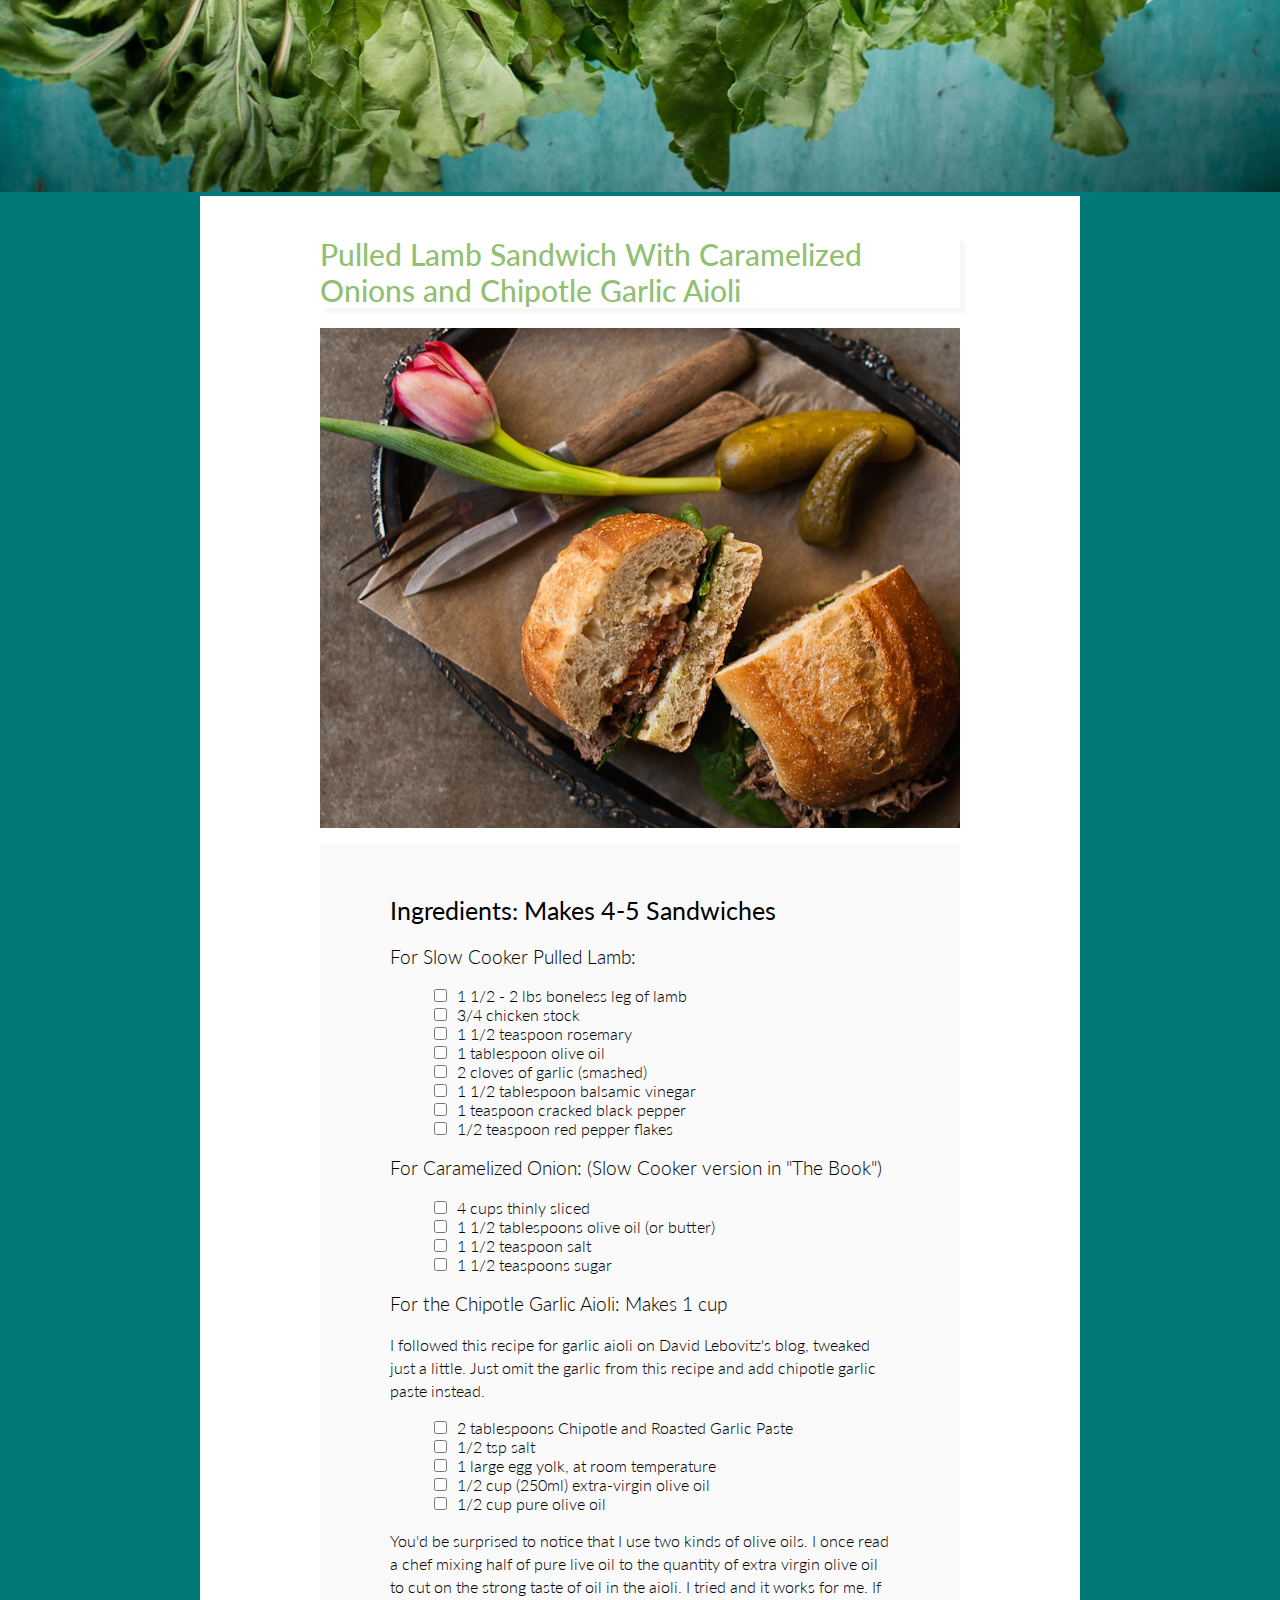
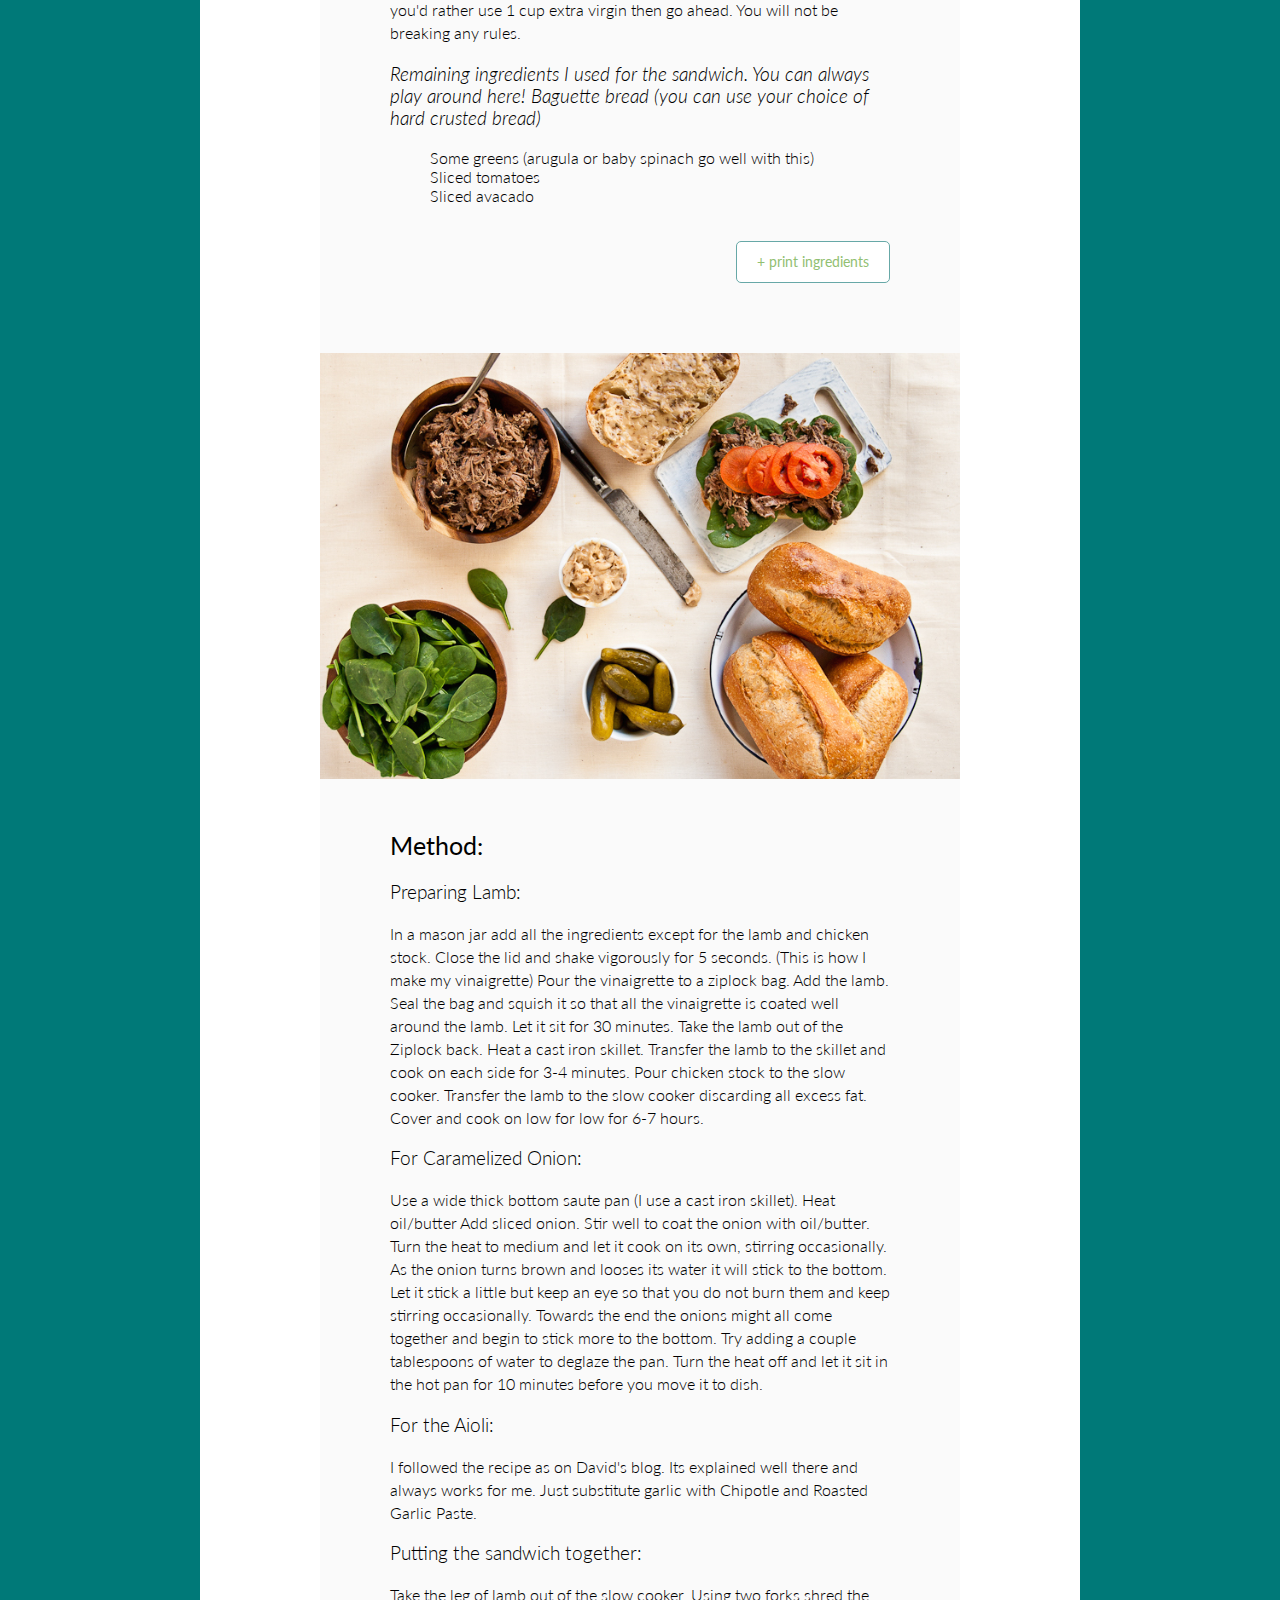
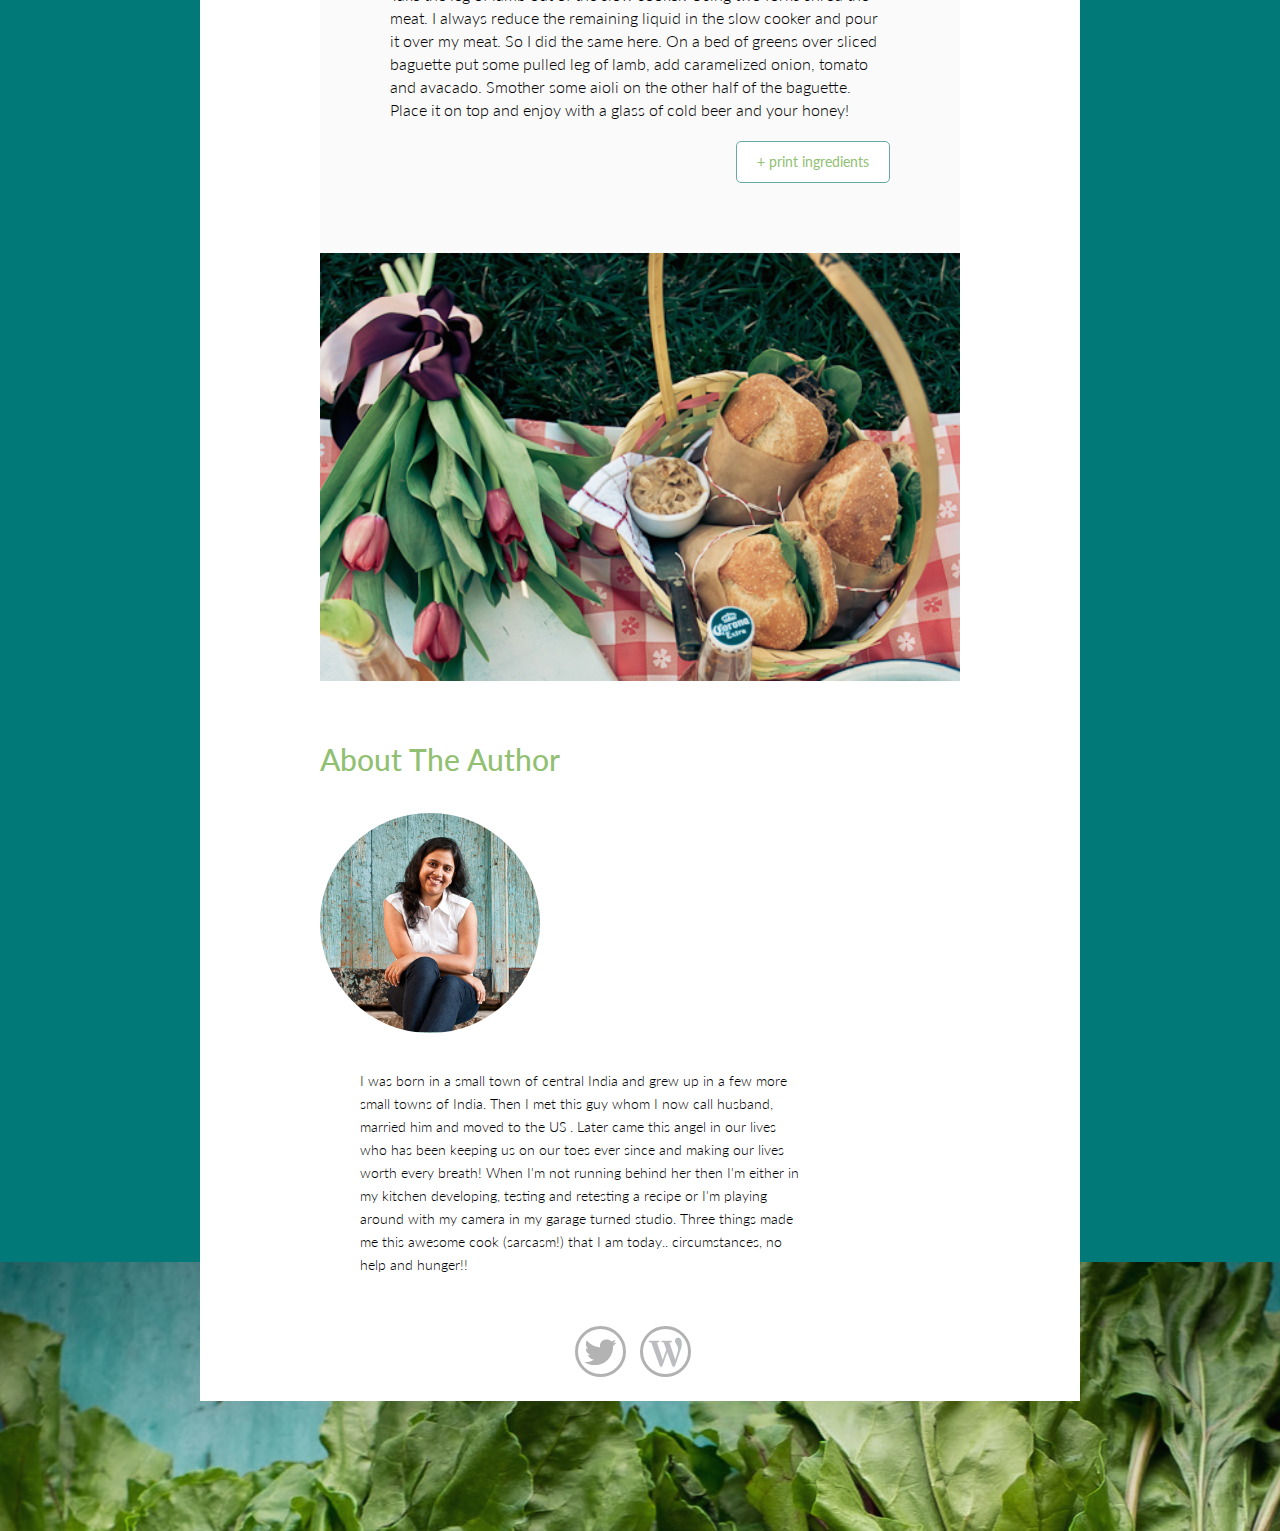
<file: index.html>
<!DOCTYPE html>
<html lang="en">
<head>
	<meta charset="UTF-8">
	<title>Recipe: Pulled Lamb Sandwich</title>
	<link href='http://fonts.googleapis.com/css?family=Lato&subset=latin,latin-ext' rel='stylesheet' type='text/css'>
	<link rel="stylesheet" href="style.css">
	<script src="http://ajax.googleapis.com/ajax/libs/jquery/2.1.1/jquery.min.js"></script>
	<script type="text/javascript" src="script.js" ></script>
</head>
<body>
	<div id="bigwrapper">

		<img src="images/leaves.jpg" class="banner"/>

		<div id="wrapper">
			<div id="title">

				<h1>Pulled Lamb Sandwich With Caramelized Onions and Chipotle Garlic Aioli</h1>
			</div>

			<div>
					<ul class="ti-grid">
					    <li>
					        <div class="ti-item ti-img-1">
					            <div class="ti-info">
					                <h3>Pulled Lamb Sandwiches</h3>
					                <p>Indian Simmer <a href="http://www.indiansimmer.com/">View Website</a></p>
					            </div>
					        </div>
					    </li>
					</ul>
			</div>
			

			<section class="recipie">
				<h2>Ingredients: Makes 4-5 Sandwiches</h2>
			
				<article>
					<h3>For Slow Cooker Pulled Lamb:</h3>
					<ul>
						<li class="list"><input type="checkbox">1 1/2 - 2 lbs boneless leg of lamb</input></li>
						<li class="list"><input type="checkbox">3/4 chicken stock</input></li>
						<li class="list"><input type="checkbox">1 1/2 teaspoon rosemary</input></li>
						<li class="list"><input type="checkbox">1 tablespoon olive oil</input></li>
						<li class="list"><input type="checkbox">2 cloves of garlic (smashed)</input></li>
						<li class="list"><input type="checkbox">1 1/2 tablespoon balsamic vinegar</input></li>
						<li class="list"><input type="checkbox">1 teaspoon cracked black pepper</input></li>
						<li class="list"><input type="checkbox">1/2 teaspoon red pepper flakes</input></li>
					</ul>
				</article>

				<article>
					<h3>For Caramelized Onion: (Slow Cooker version in "The Book")</h3>
					<ul>
						<li class="list"><input type="checkbox">4 cups thinly sliced</input></li>
						<li class="list"><input type="checkbox">1 1/2 tablespoons olive oil (or butter)</input></li>
						<li class="list"><input type="checkbox">1 1/2 teaspoon salt</input></li>
						<li class="list"><input type="checkbox">1 1/2 teaspoons sugar</input></li>
					</ul>
				</article>

				<article>
					<h3>For the Chipotle Garlic Aioli: Makes 1 cup</h3>
					<span>I followed this recipe for garlic aioli on David Lebovitz's blog, tweaked just a little. Just omit the garlic from this recipe and add chipotle garlic paste instead.</span>

					<ul>
						<li class="list"><input type="checkbox">2 tablespoons Chipotle and Roasted Garlic Paste</input></li>
						<li class="list"><input type="checkbox">1/2 tsp salt</input></li>
						<li class="list"><input type="checkbox">1 large egg yolk, at room temperature</input></li>
						<li class="list"><input type="checkbox">1/2 cup (250ml) extra-virgin olive oil</input></li>
						<li class="list"><input type="checkbox">1/2 cup pure olive oil</input></li>
					</ul>
				</article>
				

				<span>You'd be surprised to notice that I use two kinds of olive oils. I once read a chef  mixing half of pure live oil to the quantity of extra virgin olive oil to cut on the strong taste of oil in the aioli. I tried and it works for me. If you'd rather use 1 cup extra virgin then go ahead. You will not be breaking any rules.</span>
				

				<h3><em>Remaining ingredients I used for the sandwich. You can always play around here!
				Baguette bread (you can use your choice of hard crusted bread)</em></h3>
				
				<ul>
					<li>Some greens (arugula or baby spinach go well with this)</li>
					<li>Sliced tomatoes</li>
					<li>Sliced avacado</li>
				</ul>
				
				<button class="print">+ print ingredients</button>
				<div class="clear"></div>
			</section>

			<img src="images/img2.jpg" class="center img-hor" />

			<section class="method">
			<h2>Method:</h2>
				<article>
					<h3>Preparing Lamb: </h3>
					<span>In a mason jar add all the ingredients except for the lamb and chicken stock. Close the lid and shake vigorously for 5 seconds. (This is how I make my vinaigrette) 
					Pour the vinaigrette to a ziplock bag. Add the lamb. Seal the bag and squish it so that all the vinaigrette is coated well around the lamb. Let it sit for 30 minutes.
					Take the lamb out of the Ziplock back. Heat a cast iron skillet. Transfer the lamb to the skillet and cook on each side for 3-4 minutes.</span>

					<span>Pour chicken stock to the slow cooker. Transfer the lamb to the slow cooker discarding all excess fat.</span>

					<span>Cover and cook on low for low for 6-7 hours.</span>
				</article>

				<article>
					<h3>For Caramelized Onion:</h3> 
					<span>Use a wide thick bottom saute pan (I use a cast iron skillet). Heat oil/butter
					Add sliced onion. Stir well to coat the onion with oil/butter. Turn the heat to medium and let it cook on its own, stirring occasionally.</span>

					<span>As the onion turns brown and looses its water it will stick to the bottom. Let it stick a little but keep an eye so that you do not burn them and keep stirring occasionally. 
					Towards the end the onions might all come together and begin to stick more to the bottom. Try adding a couple tablespoons of water to deglaze the pan. Turn the heat off and let it sit in the hot pan for 10 minutes before you move it to dish.</span>
				</article>

				<article>
					<h3>For the Aioli:</h3>
					<span>I followed the recipe as on David's blog. Its explained well there and always works for me. Just substitute garlic with Chipotle and Roasted Garlic Paste.</span>	
				</article>

				</article>
					<h3>Putting the sandwich together:</h3>
					<span>Take the leg of lamb out of the slow cooker. Using two forks shred the meat. I always reduce the remaining liquid in the slow cooker and pour it over my meat. So I did the same here.</span>
					
					<span>On a bed of greens over sliced baguette put some pulled leg of lamb, add caramelized onion, tomato and avacado. Smother some aioli on the other half of the baguette. Place it on top and enjoy with a glass of cold beer and your honey!</span>
				</article>
				<button class="print">+ print ingredients</button>
				<div class="clear"></div>
			</section>

			<img src="images/img3.jpg" class="center img-hor" />


			<section id="about">
		
				<h1>About The Author</h1>
					
				<div class="left">
					<ul class="ch-grid">
					    <li>
					        <div class="ch-item ch-img-1">
					            <div class="ch-info">
					                <h3>Prerna Singh</h3>
					                <p>Indian Simmer <a href="http://www.indiansimmer.com/">View Website</a></p>
					            </div>
					        </div>
					    </li>
					</ul>
				</div>

				<div class="bio">
					<span class="text-bio">I was born in a small town of central India and grew up in a few more small towns of India. Then I met this guy whom I now call husband, married him and moved to the US . Later came this angel in our lives who has been keeping us on our toes ever since and making our lives worth every breath! When I'm not running behind her then I'm either in my kitchen developing, testing and retesting a recipe or I'm playing around with my camera in my garage turned studio. Three things made me this awesome cook (sarcasm!) that I am today.. circumstances, no help and hunger!! </span>
				</div>
				<div class="clear"></div>
				
				<div class="social">
					<a href="https://twitter.com/indiansimmer" class="soc-tw"></a>
					<a href="http://www.indiansimmer.com/" class="soc-wp"></a>
				</div>

			</section>	

		</div>

	</div>
	
</body>
</html>
</file>
<file: style.css>
body {
	margin: 0px;
}
h1,h2,h3,li,span, button {
	font-family: Lato, sans-serif;
}
h1 {
	font-weight:500;
	font-size: 30px;
	color: #91C072;
}
h2 {
	font-weight:400;
	font-size: 25px;
}
h3 {
	font-weight: 300;
}
li,span {
	font-weight:300;
	font-size: 16px;
}
header {
	background-color: #ffffff;
}
ul {
	list-style-type: none;
}
span {
	line-height: 23px;
}
input {
    margin-right: 10px;
}
img {
    min-width: 250px;
}


#bigwrapper {
	margin: 0 auto;
	width: 100%;
	background-color: #007978;
	background-image: url(images/leaves2.jpg);
	background-repeat: no-repeat;
	background-position: bottom;
	padding-bottom: 50px;
}
#wrapper {
	background-color: #ffffff;
	margin: 0 auto;	
	width: 50%;
	padding-top: 20px;
	padding-right: 120px;
	padding-left: 120px;
	padding-bottom: 10px;
	margin-bottom: 80px;
}
.banner {
	width: 100%;		
}
.img-hor {
	width: 100%;
	display: block;
}
.center {
	margin: 0 auto;
}
.recipie {
	background-color: #FAFAFA;
	padding-top: 30px;
	padding-bottom: 70px;
	padding-right: 70px;
	padding-left: 70px;
    min-width: 250px;
}
.method {
	background-color: #FAFAFA;
	padding-top: 30px;
	padding-bottom: 70px;
	padding-right: 70px;
	padding-left: 70px;
    min-width: 250px;
}

.print {
	font-size: 14px;
    line-height: 0px;
	color: #91C072;
	float: right;
	padding: 20px;
    margin-top: 20px;
    height: 10px;
    border-radius: 5px;
    background-color: #ffffff;
    border: 1px solid #67A8A7;
}
.social {
	display: block;
	width:140px;
	margin:0 auto;
	margin-top: 40px;
	padding: 5px;
	padding: 5px;
}
.social a {
	display: inline-block;
	width: 45px;
	height: 45px;
	border-radius: 50%;
	border: 3px solid #B2B2B2;
	margin: 5px;
}
.soc-tw:hover {
	background-color: #4DC8F1;
	border-color: #4DC8F1;
	background-position: -33px 6px;
}
.soc-tw {
	background-image: url(images/tweet.png);
	background-repeat: no-repeat;
	background-position: 4px 8px;
}
.soc-tw:hover {
	background-color: #4DC8F1;
	border-color: #4DC8F1;
	background-position: -33px 9px;
}
.soc-wp {
	background-image: url(images/website.png);
	background-repeat: no-repeat;
	background-position: -2px 4px;
}
.soc-wp:hover {
	background-color: #21759B;
	border-color: #21759B;
	background-position: -45px 4px;
}
#title {
	box-shadow: 5px 5px 3px #f6f6f6;

    min-width: 250px;
}
.left {
	float: left;
	display: block;
}

.clear {
	clear:both;
}

#about {
	margin-top: 60px;
}
.text-bio {
	font-size: 14px;
}
.bio {
	margin-left: 40px;
	float: left;
	max-width: 440px;
    min-width: 250px;
	margin-top: 20px;
}
.strike {
    text-decoration: line-through;
}

/* ------------------
      tutorial from http://tympanus.net/codrops/2012/08/08/circle-hover-effects-with-css-transitions/
------------------- */

.ch-grid {
    padding: 0;
    list-style: none;
    display: block;
    width: 100%;
}
.ch-grid:after,
.ch-item:before {
    content: '';
    display: table;
}
.ch-grid:after {
    clear: both;
}
.ch-grid li {
    width: 220px;
    height: 220px;
   
}
.ch-item {
    width: 100%;
    height: 100%;
    border-radius: 50%;
    position: relative;
    cursor: default;
    
}
.ch-img-1 { 
    background-image: url(images/thecheif.png);
    background-position: 21px -1px;
	background-size: 210px;
}
.ch-info {
    position: absolute;
    width: 100%;
    height: 100%;
    border-radius: 50%;
    overflow: hidden;
    opacity: 0;
    transition: all 0.4s ease-in-out;
    transform: scale(0);
    backface-visibility: hidden;
}
.ch-info h3 {
    color: #fff;
    text-transform: uppercase;
    position: relative;
    letter-spacing: 2px;
    font-size: 22px;
    margin: 0 30px;
    padding: 65px 0 0 0;
    height: 60px;
    font-family: 'Open Sans', Arial, sans-serif;
    text-shadow: 
        0 0 1px #fff, 
        0 1px 2px rgba(0,0,0,0.3);
}
 
.ch-info p {
    color: #fff;
    padding: 10px 5px;
    font-style: italic;
    margin: 0 30px;
    font-size: 12px;
    border-top: 1px solid rgba(255,255,255,0.5);
}
 
.ch-info p a {
    display: block;
    color: rgba(255,255,255,0.7);
    font-style: normal;
    font-weight: 700;
    text-transform: uppercase;
    font-size: 9px;
    letter-spacing: 1px;
    padding-top: 4px;
    font-family: 'Open Sans', Arial, sans-serif;
}
 
.ch-info p a:hover {
    color: rgba(255,242,34, 0.8);
}
.ch-item:hover {
    box-shadow: 
        inset 0 0 0 110px rgba(200,95,66, 0.4),
        inset 0 0 0 16px rgba(255,255,255,0.8),
        0 1px 2px rgba(0,0,0,0.1);
}
.ch-item:hover .ch-info {
    opacity: 1;
    transform: scale(1);    
}



/*--------------
---------------------------*/

.ti-grid {
    padding: 0;
    list-style: none;
    display: block;
    width: 100%;
}
.ti-grid:after,
.ti-item:before {
    content: '';
    display: table;
}
.ti-grid:after {
    clear: both;
}
.ti-grid li {
    width: 100%;
    height: 500px;

    min-width: 250px;
   
}
.ti-item {
    width: 100%;
    height: 100%;
    /*border-radius: 50%; */
    position: relative;
    cursor: default;
    
}
.ti-img-1 { 
    background-image: url(images/img1.jpg);
    background-repeat: no-repeat;
   /* background-position: 21px -1px;
	background-size: 210px; */
	width: 100%;
	display: block;
}
.ti-info {
    position: absolute;
    width: 100%;
    height: 100%;
    border-radius: 50%;
    overflow: hidden;
    opacity: 0;
    transition: all 0.4s ease-in-out;
    transform: scale(0);
    backface-visibility: hidden;
}
.ti-info h3 {
    color: #fff;
    text-transform: uppercase;
    position: relative;
    letter-spacing: 2px;
    font-size: 22px;
    margin: 0 60px;
    padding: 165px 0 0 0;
    height: 60px;
    font-family: 'Open Sans', Arial, sans-serif;
    text-shadow: 
        0 0 1px #fff, 
        0 1px 2px rgba(0,0,0,0.3);
}
 
.ti-info p {
    color: #fff;
    padding: 10px 5px;
    font-style: italic;
    margin: 0 60px;
    font-size: 12px;
    border-top: 1px solid rgba(255,255,255,0.5);
}
 
.ti-info p a {
    display: block;
    color: rgba(255,255,255,0.7);
    font-style: normal;
    font-weight: 700;
    text-transform: uppercase;
    font-size: 9px;
    letter-spacing: 1px;
    padding-top: 4px;
    font-family: 'Open Sans', Arial, sans-serif;
}
 
.ti-info p a:hover {
    color: rgba(255,242,34, 0.8);
}
.ti-item:hover {
    box-shadow: 
        inset 0 0 0 310px rgba(200,95,66, 0.4),
        inset 0 0 0 16px rgba(255,255,255,0.8),
        0 1px 2px rgba(0,0,0,0.1);
}
.ti-item:hover .ti-info {
    opacity: 1;
    transform: scale(1);    
}
</file>
